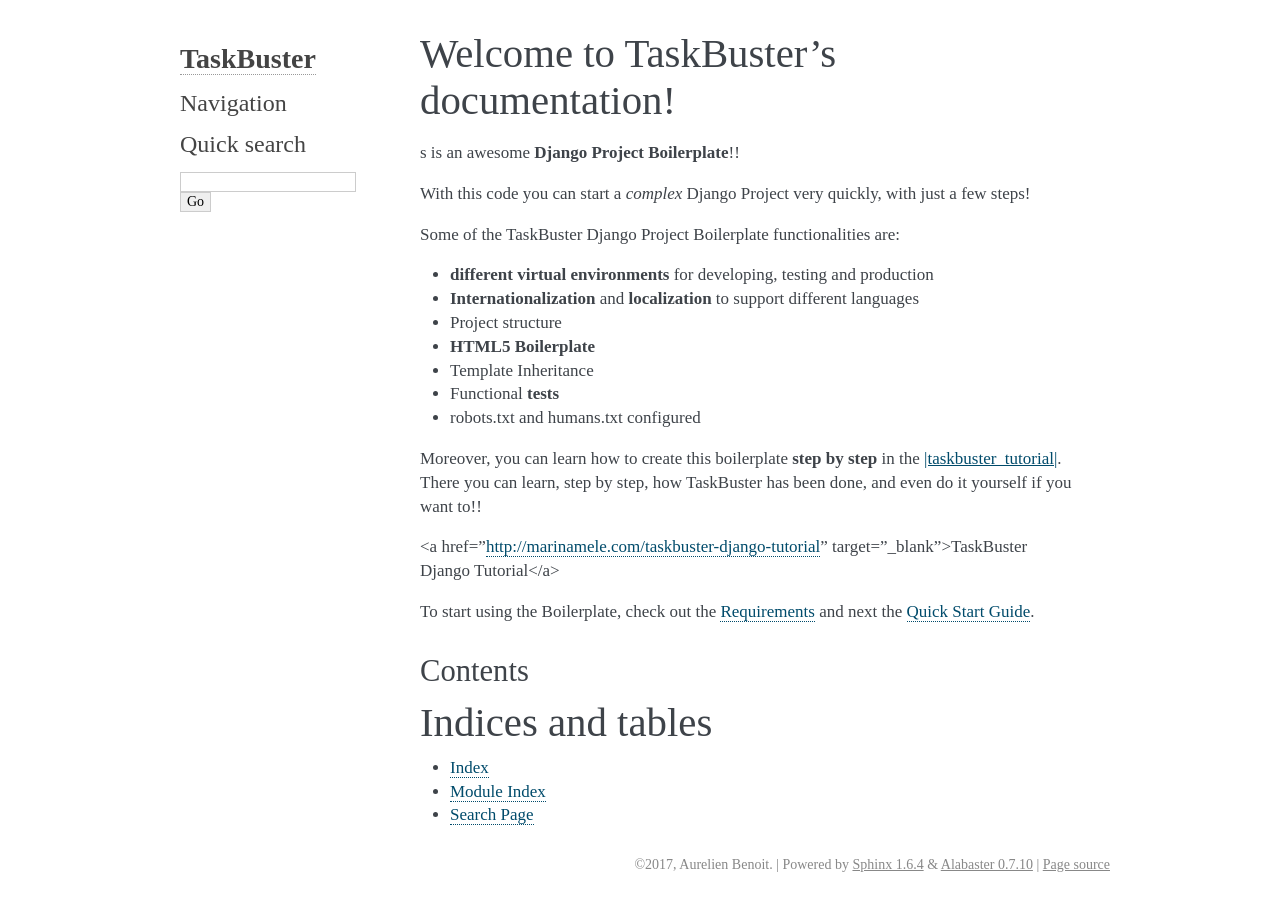
<file: docs/_build/html/index.html>
<!DOCTYPE html PUBLIC "-//W3C//DTD XHTML 1.0 Transitional//EN"
  "http://www.w3.org/TR/xhtml1/DTD/xhtml1-transitional.dtd">

<html xmlns="http://www.w3.org/1999/xhtml">
  <head>
    <meta http-equiv="Content-Type" content="text/html; charset=utf-8" />
    <title>Welcome to TaskBuster’s documentation! &#8212; TaskBuster 0.1 documentation</title>
    <link rel="stylesheet" href="_static/alabaster.css" type="text/css" />
    <link rel="stylesheet" href="_static/pygments.css" type="text/css" />
    <script type="text/javascript">
      var DOCUMENTATION_OPTIONS = {
        URL_ROOT:    './',
        VERSION:     '0.1',
        COLLAPSE_INDEX: false,
        FILE_SUFFIX: '.html',
        HAS_SOURCE:  true,
        SOURCELINK_SUFFIX: '.txt'
      };
    </script>
    <script type="text/javascript" src="_static/jquery.js"></script>
    <script type="text/javascript" src="_static/underscore.js"></script>
    <script type="text/javascript" src="_static/doctools.js"></script>
    <link rel="index" title="Index" href="genindex.html" />
    <link rel="search" title="Search" href="search.html" />
   
  <link rel="stylesheet" href="_static/custom.css" type="text/css" />
  
  
  <meta name="viewport" content="width=device-width, initial-scale=0.9, maximum-scale=0.9" />

  </head>
  <body>
  

    <div class="document">
      <div class="documentwrapper">
        <div class="bodywrapper">
          <div class="body" role="main">
            
  <div class="section" id="welcome-to-taskbuster-s-documentation">
<h1>Welcome to TaskBuster’s documentation!<a class="headerlink" href="#welcome-to-taskbuster-s-documentation" title="Permalink to this headline">¶</a></h1>
<p>s is an awesome <strong>Django Project Boilerplate</strong>!!</p>
<p>With this code you can start a <em>complex</em> Django Project
very quickly, with just a few steps!</p>
<p>Some of the TaskBuster Django Project Boilerplate functionalities are:</p>
<ul class="simple">
<li><strong>different virtual environments</strong> for developing, testing and production</li>
<li><strong>Internationalization</strong> and <strong>localization</strong> to support different languages</li>
<li>Project structure</li>
<li><strong>HTML5 Boilerplate</strong></li>
<li>Template Inheritance</li>
<li>Functional <strong>tests</strong></li>
<li>robots.txt and humans.txt configured</li>
</ul>
<p>Moreover, you can learn how to create this boilerplate <strong>step by step</strong>
in the <a href="#id1"><span class="problematic" id="id2">|taskbuster_tutorial|</span></a>. There you can learn, step by step, how
TaskBuster has been done, and even do it yourself if you want to!!</p>
<p>&lt;a href=”<a class="reference external" href="http://marinamele.com/taskbuster-django-tutorial">http://marinamele.com/taskbuster-django-tutorial</a>”
target=”_blank”&gt;TaskBuster Django Tutorial&lt;/a&gt;</p>
<p>To start using the Boilerplate, check out the <a class="reference internal" href="requirements.html"><span class="doc">Requirements</span></a>
and next the <a class="reference internal" href="quick_start.html"><span class="doc">Quick Start Guide</span></a>.</p>
<div class="section" id="contents">
<h2>Contents<a class="headerlink" href="#contents" title="Permalink to this headline">¶</a></h2>
<div class="toctree-wrapper compound">
</div>
</div>
</div>
<div class="section" id="indices-and-tables">
<h1>Indices and tables<a class="headerlink" href="#indices-and-tables" title="Permalink to this headline">¶</a></h1>
<ul class="simple">
<li><a class="reference internal" href="genindex.html"><span class="std std-ref">Index</span></a></li>
<li><a class="reference internal" href="py-modindex.html"><span class="std std-ref">Module Index</span></a></li>
<li><a class="reference internal" href="search.html"><span class="std std-ref">Search Page</span></a></li>
</ul>
</div>


          </div>
        </div>
      </div>
      <div class="sphinxsidebar" role="navigation" aria-label="main navigation">
        <div class="sphinxsidebarwrapper">
<h1 class="logo"><a href="#">TaskBuster</a></h1>








<h3>Navigation</h3>

<div class="relations">
<h3>Related Topics</h3>
<ul>
  <li><a href="#">Documentation overview</a><ul>
  </ul></li>
</ul>
</div>
<div id="searchbox" style="display: none" role="search">
  <h3>Quick search</h3>
    <form class="search" action="search.html" method="get">
      <div><input type="text" name="q" /></div>
      <div><input type="submit" value="Go" /></div>
      <input type="hidden" name="check_keywords" value="yes" />
      <input type="hidden" name="area" value="default" />
    </form>
</div>
<script type="text/javascript">$('#searchbox').show(0);</script>
        </div>
      </div>
      <div class="clearer"></div>
    </div>
    <div class="footer">
      &copy;2017, Aurelien Benoit.
      
      |
      Powered by <a href="http://sphinx-doc.org/">Sphinx 1.6.4</a>
      &amp; <a href="https://github.com/bitprophet/alabaster">Alabaster 0.7.10</a>
      
      |
      <a href="_sources/index.rst.txt"
          rel="nofollow">Page source</a>
    </div>

    

    
  </body>
</html>
</file>
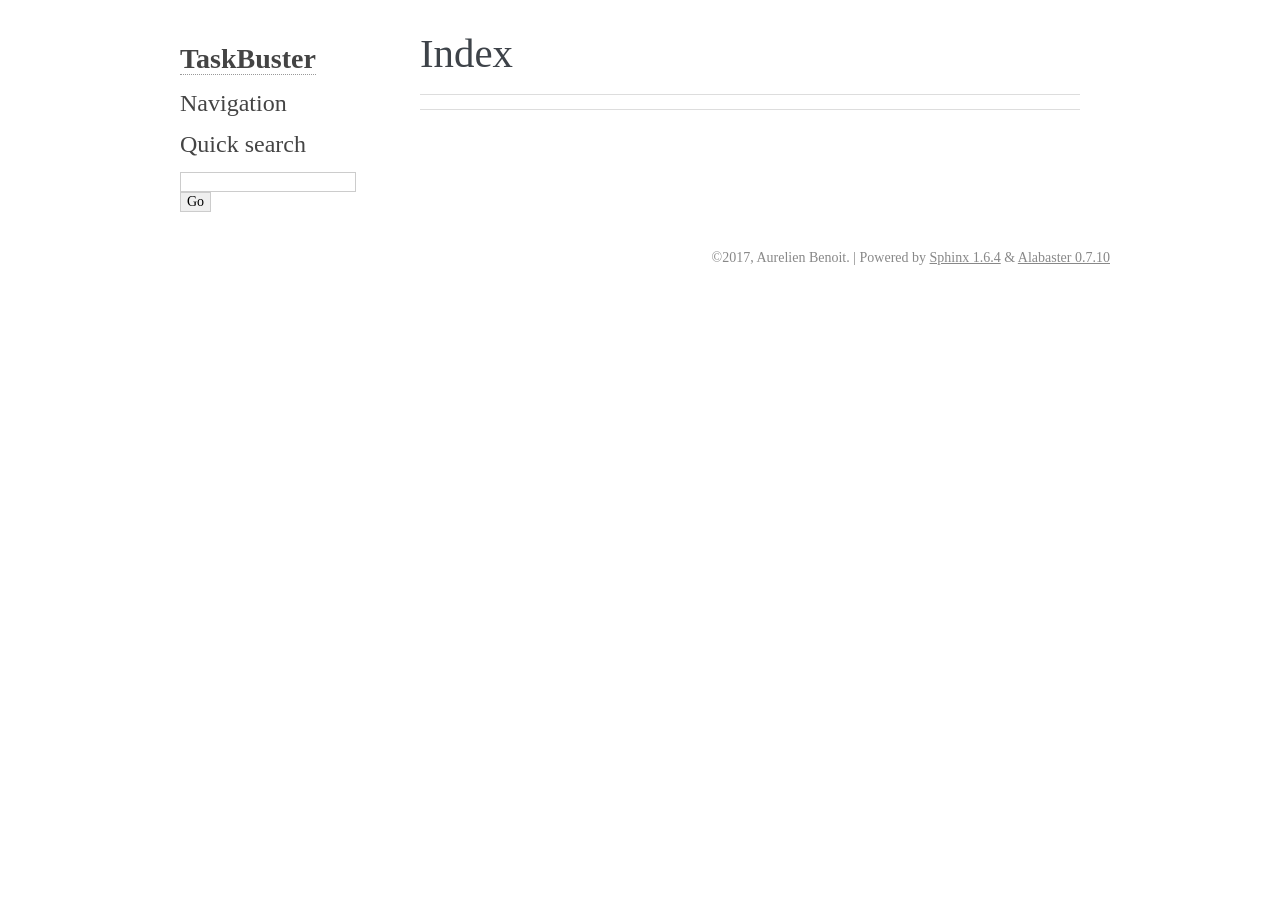
<file: docs/_build/html/genindex.html>
<!DOCTYPE html PUBLIC "-//W3C//DTD XHTML 1.0 Transitional//EN"
  "http://www.w3.org/TR/xhtml1/DTD/xhtml1-transitional.dtd">

<html xmlns="http://www.w3.org/1999/xhtml">
  <head>
    <meta http-equiv="Content-Type" content="text/html; charset=utf-8" />
    <title>Index &#8212; TaskBuster 0.1 documentation</title>
    <link rel="stylesheet" href="_static/alabaster.css" type="text/css" />
    <link rel="stylesheet" href="_static/pygments.css" type="text/css" />
    <script type="text/javascript">
      var DOCUMENTATION_OPTIONS = {
        URL_ROOT:    './',
        VERSION:     '0.1',
        COLLAPSE_INDEX: false,
        FILE_SUFFIX: '.html',
        HAS_SOURCE:  true,
        SOURCELINK_SUFFIX: '.txt'
      };
    </script>
    <script type="text/javascript" src="_static/jquery.js"></script>
    <script type="text/javascript" src="_static/underscore.js"></script>
    <script type="text/javascript" src="_static/doctools.js"></script>
    <link rel="index" title="Index" href="#" />
    <link rel="search" title="Search" href="search.html" />
   
  <link rel="stylesheet" href="_static/custom.css" type="text/css" />
  
  
  <meta name="viewport" content="width=device-width, initial-scale=0.9, maximum-scale=0.9" />

  </head>
  <body>
  

    <div class="document">
      <div class="documentwrapper">
        <div class="bodywrapper">
          <div class="body" role="main">
            

<h1 id="index">Index</h1>

<div class="genindex-jumpbox">
 
</div>


          </div>
        </div>
      </div>
      <div class="sphinxsidebar" role="navigation" aria-label="main navigation">
        <div class="sphinxsidebarwrapper">
<h1 class="logo"><a href="index.html">TaskBuster</a></h1>








<h3>Navigation</h3>

<div class="relations">
<h3>Related Topics</h3>
<ul>
  <li><a href="index.html">Documentation overview</a><ul>
  </ul></li>
</ul>
</div>
<div id="searchbox" style="display: none" role="search">
  <h3>Quick search</h3>
    <form class="search" action="search.html" method="get">
      <div><input type="text" name="q" /></div>
      <div><input type="submit" value="Go" /></div>
      <input type="hidden" name="check_keywords" value="yes" />
      <input type="hidden" name="area" value="default" />
    </form>
</div>
<script type="text/javascript">$('#searchbox').show(0);</script>
        </div>
      </div>
      <div class="clearer"></div>
    </div>
    <div class="footer">
      &copy;2017, Aurelien Benoit.
      
      |
      Powered by <a href="http://sphinx-doc.org/">Sphinx 1.6.4</a>
      &amp; <a href="https://github.com/bitprophet/alabaster">Alabaster 0.7.10</a>
      
    </div>

    

    
  </body>
</html>
</file>
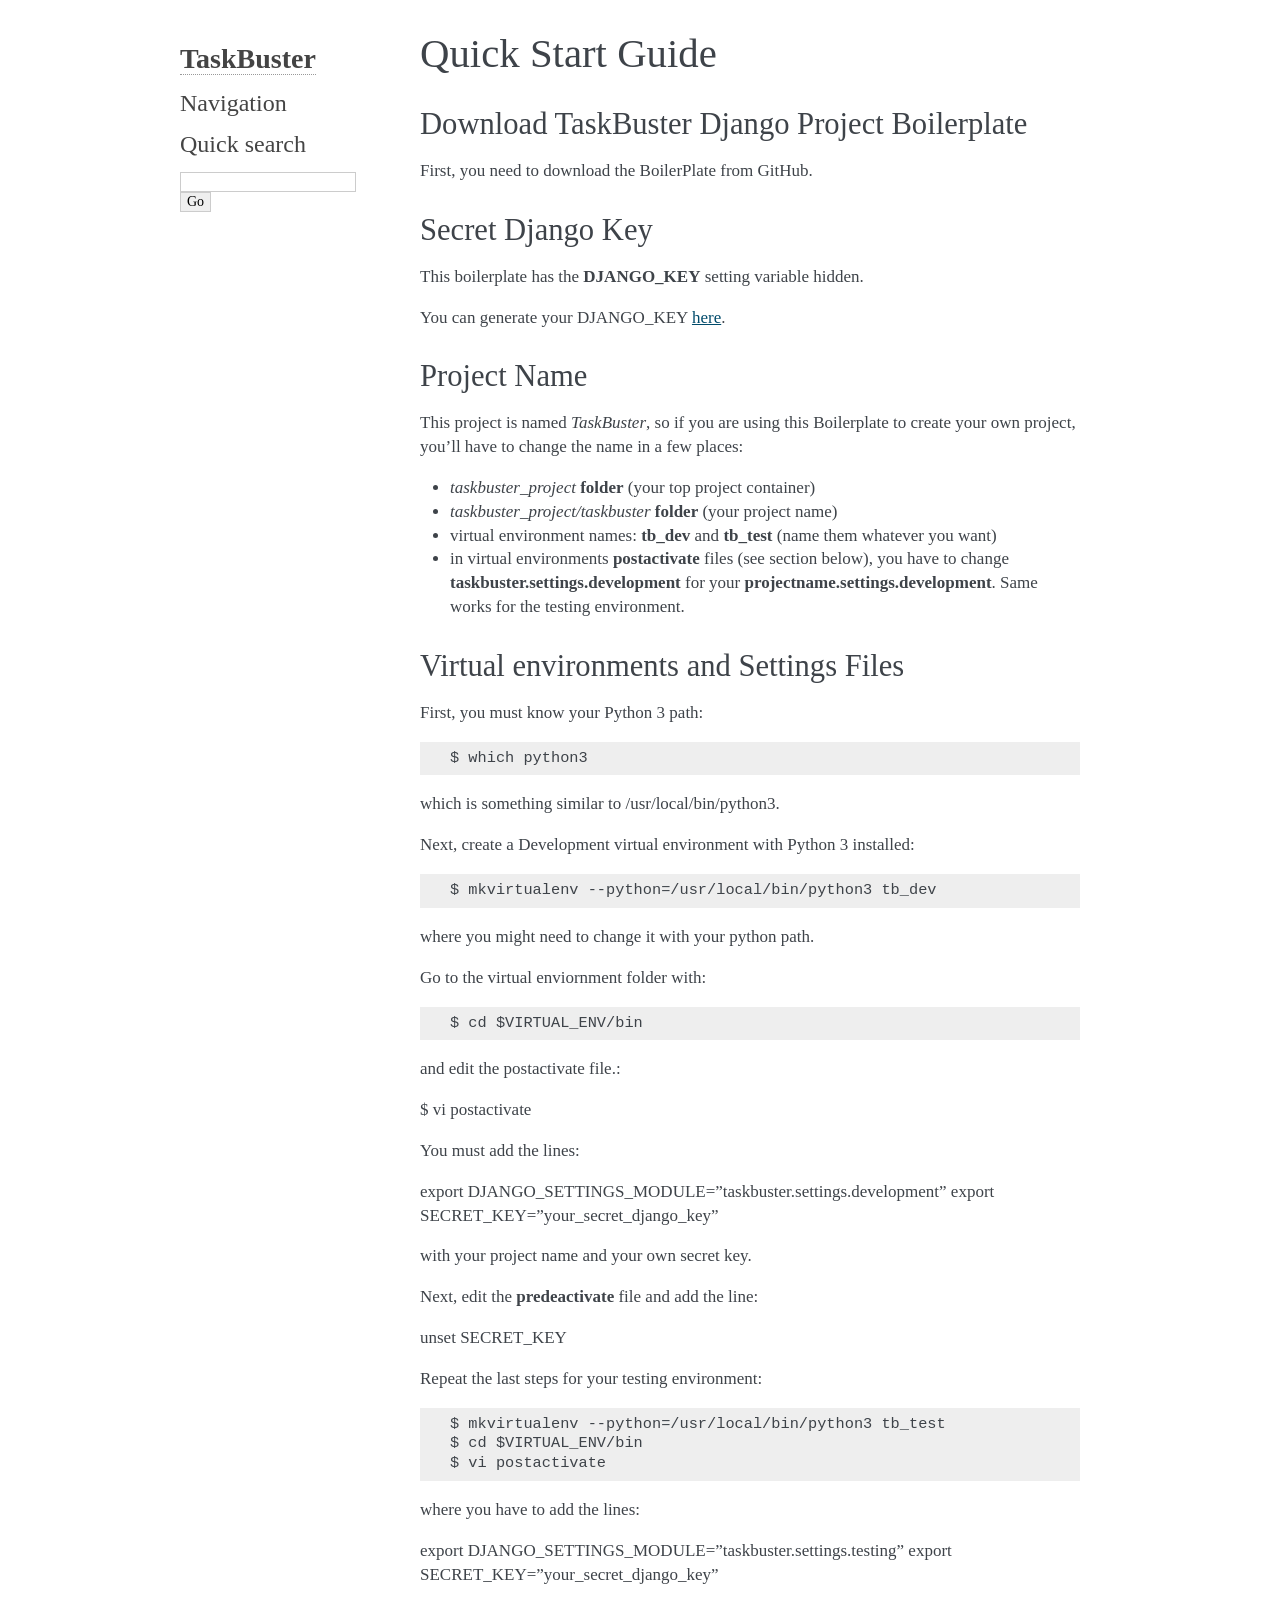
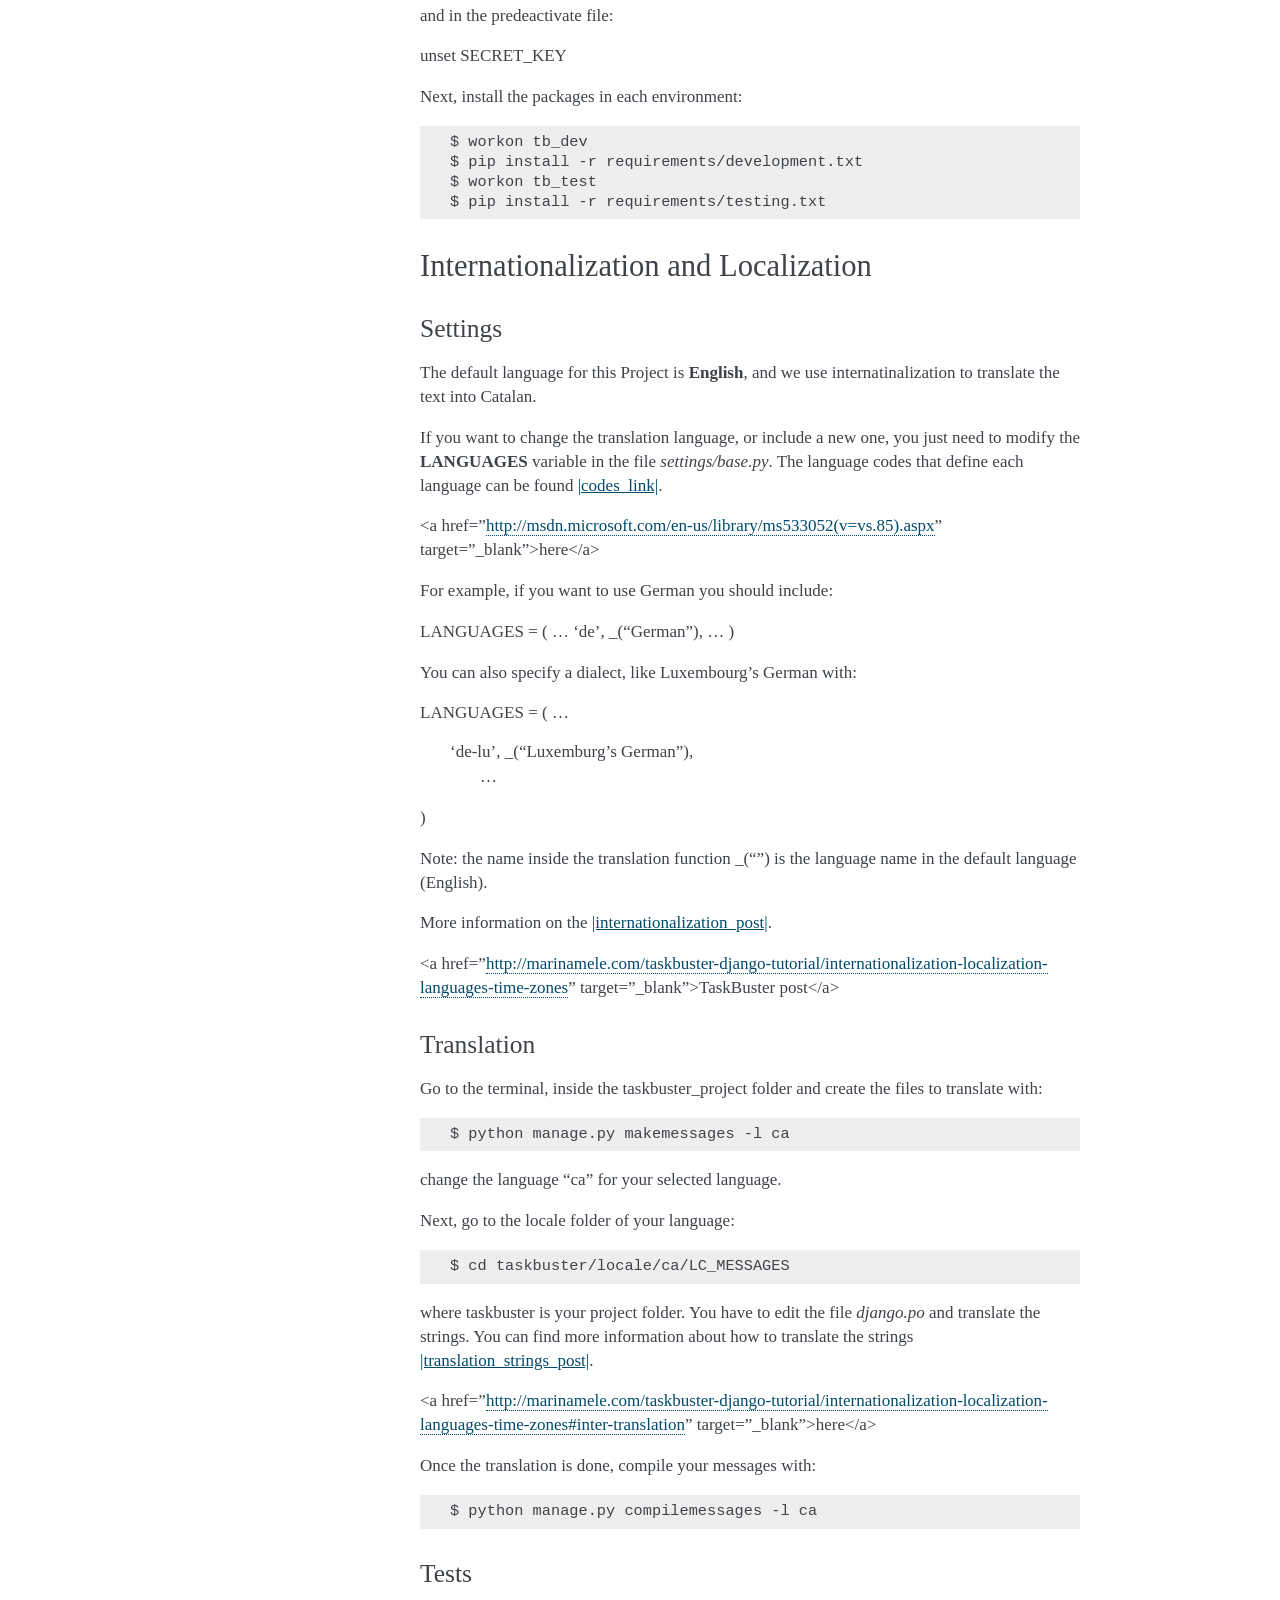
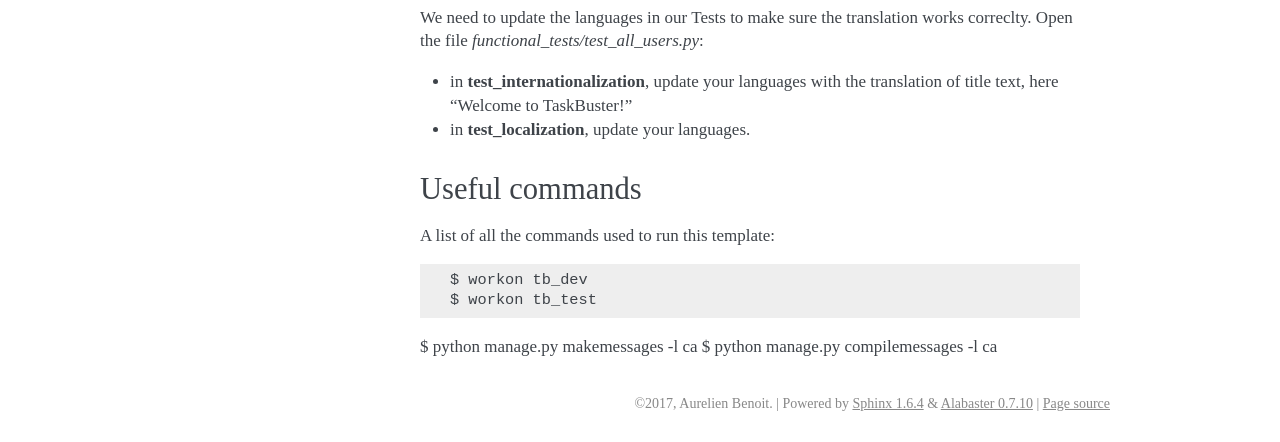
<file: docs/_build/html/quick_start.html>
<!DOCTYPE html PUBLIC "-//W3C//DTD XHTML 1.0 Transitional//EN"
  "http://www.w3.org/TR/xhtml1/DTD/xhtml1-transitional.dtd">

<html xmlns="http://www.w3.org/1999/xhtml">
  <head>
    <meta http-equiv="Content-Type" content="text/html; charset=utf-8" />
    <title>Quick Start Guide &#8212; TaskBuster 0.1 documentation</title>
    <link rel="stylesheet" href="_static/alabaster.css" type="text/css" />
    <link rel="stylesheet" href="_static/pygments.css" type="text/css" />
    <script type="text/javascript">
      var DOCUMENTATION_OPTIONS = {
        URL_ROOT:    './',
        VERSION:     '0.1',
        COLLAPSE_INDEX: false,
        FILE_SUFFIX: '.html',
        HAS_SOURCE:  true,
        SOURCELINK_SUFFIX: '.txt'
      };
    </script>
    <script type="text/javascript" src="_static/jquery.js"></script>
    <script type="text/javascript" src="_static/underscore.js"></script>
    <script type="text/javascript" src="_static/doctools.js"></script>
    <link rel="index" title="Index" href="genindex.html" />
    <link rel="search" title="Search" href="search.html" />
   
  <link rel="stylesheet" href="_static/custom.css" type="text/css" />
  
  
  <meta name="viewport" content="width=device-width, initial-scale=0.9, maximum-scale=0.9" />

  </head>
  <body>
  

    <div class="document">
      <div class="documentwrapper">
        <div class="bodywrapper">
          <div class="body" role="main">
            
  <div class="section" id="quick-start-guide">
<h1>Quick Start Guide<a class="headerlink" href="#quick-start-guide" title="Permalink to this headline">¶</a></h1>
<div class="section" id="download-taskbuster-django-project-boilerplate">
<h2>Download TaskBuster Django Project Boilerplate<a class="headerlink" href="#download-taskbuster-django-project-boilerplate" title="Permalink to this headline">¶</a></h2>
<p>First, you need to download the BoilerPlate from GitHub.</p>
</div>
<div class="section" id="secret-django-key">
<h2>Secret Django Key<a class="headerlink" href="#secret-django-key" title="Permalink to this headline">¶</a></h2>
<p>This boilerplate has the <strong>DJANGO_KEY</strong> setting variable hidden.</p>
<p>You can generate your DJANGO_KEY <a href="http://www.miniwebtool.com/django-secret-key-generator"
    target="_blank">here</a>.</p>
</div>
<div class="section" id="project-name">
<h2>Project Name<a class="headerlink" href="#project-name" title="Permalink to this headline">¶</a></h2>
<p>This project is named <em>TaskBuster</em>, so if you are using this
Boilerplate to create your own project, you’ll have to change
the name in a few places:</p>
<ul class="simple">
<li><em>taskbuster_project</em> <strong>folder</strong> (your top project container)</li>
<li><em>taskbuster_project/taskbuster</em> <strong>folder</strong> (your project name)</li>
<li>virtual environment names: <strong>tb_dev</strong> and <strong>tb_test</strong> (name them whatever you want)</li>
<li>in virtual environments <strong>postactivate</strong> files (see section below), you have to change <strong>taskbuster.settings.development</strong> for your <strong>projectname.settings.development</strong>. Same works for the testing environment.</li>
</ul>
</div>
<div class="section" id="virtual-environments-and-settings-files">
<h2>Virtual environments and Settings Files<a class="headerlink" href="#virtual-environments-and-settings-files" title="Permalink to this headline">¶</a></h2>
<p>First, you must know your Python 3 path:</p>
<div class="highlight-default"><div class="highlight"><pre><span></span>$ which python3
</pre></div>
</div>
<p>which is something similar to /usr/local/bin/python3.</p>
<p>Next, create a Development virtual environment with Python 3 installed:</p>
<div class="highlight-default"><div class="highlight"><pre><span></span>$ mkvirtualenv --python=/usr/local/bin/python3 tb_dev
</pre></div>
</div>
<p>where you might need to change it with your python path.</p>
<p>Go to the virtual enviornment folder with:</p>
<div class="highlight-default"><div class="highlight"><pre><span></span>$ cd $VIRTUAL_ENV/bin
</pre></div>
</div>
<p>and edit the postactivate file.:</p>
<p>$ vi postactivate</p>
<p>You must add the lines:</p>
<p>export DJANGO_SETTINGS_MODULE=”taskbuster.settings.development”
export SECRET_KEY=”your_secret_django_key”</p>
<p>with your project name and your own secret key.</p>
<p>Next, edit the <strong>predeactivate</strong> file and add the line:</p>
<p>unset SECRET_KEY</p>
<p>Repeat the last steps for your testing environment:</p>
<div class="highlight-default"><div class="highlight"><pre><span></span>$ mkvirtualenv --python=/usr/local/bin/python3 tb_test
$ cd $VIRTUAL_ENV/bin
$ vi postactivate
</pre></div>
</div>
<p>where you have to add the lines:</p>
<p>export DJANGO_SETTINGS_MODULE=”taskbuster.settings.testing”
export SECRET_KEY=”your_secret_django_key”</p>
<p>and in the predeactivate file:</p>
<p>unset SECRET_KEY</p>
<p>Next, install the packages in each environment:</p>
<div class="highlight-default"><div class="highlight"><pre><span></span>$ workon tb_dev
$ pip install -r requirements/development.txt
$ workon tb_test
$ pip install -r requirements/testing.txt
</pre></div>
</div>
</div>
<div class="section" id="internationalization-and-localization">
<h2>Internationalization and Localization<a class="headerlink" href="#internationalization-and-localization" title="Permalink to this headline">¶</a></h2>
<div class="section" id="settings">
<h3>Settings<a class="headerlink" href="#settings" title="Permalink to this headline">¶</a></h3>
<p>The default language for this Project is <strong>English</strong>, and we use internatinalization to translate the text into Catalan.</p>
<p>If you want to change the translation language, or include a new one, you just need to modify the <strong>LANGUAGES</strong> variable in the file <em>settings/base.py</em>. The language codes that define each language can be found <a href="#id1"><span class="problematic" id="id2">|codes_link|</span></a>.</p>
<p>&lt;a href=”<a class="reference external" href="http://msdn.microsoft.com/en-us/library/ms533052(v=vs.85).aspx">http://msdn.microsoft.com/en-us/library/ms533052(v=vs.85).aspx</a>” target=”_blank”&gt;here&lt;/a&gt;</p>
<p>For example, if you want to use German you should include:</p>
<p>LANGUAGES = (
…
‘de’, _(“German”),
…
)</p>
<p>You can also specify a dialect, like Luxembourg’s German with:</p>
<p>LANGUAGES = (
…</p>
<blockquote>
<div><dl class="docutils">
<dt>‘de-lu’, _(“Luxemburg’s German”),</dt>
<dd>…</dd>
</dl>
</div></blockquote>
<p>)</p>
<p>Note: the name inside the translation function _(“”) is the language name in the default language (English).</p>
<p>More information on the <a href="#id3"><span class="problematic" id="id4">|internationalization_post|</span></a>.</p>
<p>&lt;a href=”<a class="reference external" href="http://marinamele.com/taskbuster-django-tutorial/internationalization-localization-languages-time-zones">http://marinamele.com/taskbuster-django-tutorial/internationalization-localization-languages-time-zones</a>” target=”_blank”&gt;TaskBuster post&lt;/a&gt;</p>
</div>
<div class="section" id="translation">
<h3>Translation<a class="headerlink" href="#translation" title="Permalink to this headline">¶</a></h3>
<p>Go to the terminal, inside the taskbuster_project folder and create the files to translate with:</p>
<div class="highlight-default"><div class="highlight"><pre><span></span>$ python manage.py makemessages -l ca
</pre></div>
</div>
<p>change the language “ca” for your selected language.</p>
<p>Next, go to the locale folder of your language:</p>
<div class="highlight-default"><div class="highlight"><pre><span></span>$ cd taskbuster/locale/ca/LC_MESSAGES
</pre></div>
</div>
<p>where taskbuster is your project folder. You have to edit the file <em>django.po</em> and translate the strings. You can find more information about how to translate the strings <a href="#id5"><span class="problematic" id="id6">|translation_strings_post|</span></a>.</p>
<p>&lt;a href=”<a class="reference external" href="http://marinamele.com/taskbuster-django-tutorial/internationalization-localization-languages-time-zones#inter-translation">http://marinamele.com/taskbuster-django-tutorial/internationalization-localization-languages-time-zones#inter-translation</a>” target=”_blank”&gt;here&lt;/a&gt;</p>
<p>Once the translation is done, compile your messages with:</p>
<div class="highlight-default"><div class="highlight"><pre><span></span>$ python manage.py compilemessages -l ca
</pre></div>
</div>
</div>
<div class="section" id="tests">
<h3>Tests<a class="headerlink" href="#tests" title="Permalink to this headline">¶</a></h3>
<p>We need to update the languages in our Tests to make sure the translation works correclty. Open the file <em>functional_tests/test_all_users.py</em>:</p>
<ul class="simple">
<li>in <strong>test_internationalization</strong>, update your languages with the translation of title text, here “Welcome to TaskBuster!”</li>
<li>in <strong>test_localization</strong>, update your languages.</li>
</ul>
</div>
</div>
<div class="section" id="useful-commands">
<h2>Useful commands<a class="headerlink" href="#useful-commands" title="Permalink to this headline">¶</a></h2>
<p>A list of all the commands used to run this template:</p>
<div class="highlight-default"><div class="highlight"><pre><span></span>$ workon tb_dev
$ workon tb_test
</pre></div>
</div>
<p>$ python manage.py makemessages -l ca
$ python manage.py compilemessages -l ca</p>
</div>
</div>


          </div>
        </div>
      </div>
      <div class="sphinxsidebar" role="navigation" aria-label="main navigation">
        <div class="sphinxsidebarwrapper">
<h1 class="logo"><a href="index.html">TaskBuster</a></h1>








<h3>Navigation</h3>

<div class="relations">
<h3>Related Topics</h3>
<ul>
  <li><a href="index.html">Documentation overview</a><ul>
  </ul></li>
</ul>
</div>
<div id="searchbox" style="display: none" role="search">
  <h3>Quick search</h3>
    <form class="search" action="search.html" method="get">
      <div><input type="text" name="q" /></div>
      <div><input type="submit" value="Go" /></div>
      <input type="hidden" name="check_keywords" value="yes" />
      <input type="hidden" name="area" value="default" />
    </form>
</div>
<script type="text/javascript">$('#searchbox').show(0);</script>
        </div>
      </div>
      <div class="clearer"></div>
    </div>
    <div class="footer">
      &copy;2017, Aurelien Benoit.
      
      |
      Powered by <a href="http://sphinx-doc.org/">Sphinx 1.6.4</a>
      &amp; <a href="https://github.com/bitprophet/alabaster">Alabaster 0.7.10</a>
      
      |
      <a href="_sources/quick_start.rst.txt"
          rel="nofollow">Page source</a>
    </div>

    

    
  </body>
</html>
</file>
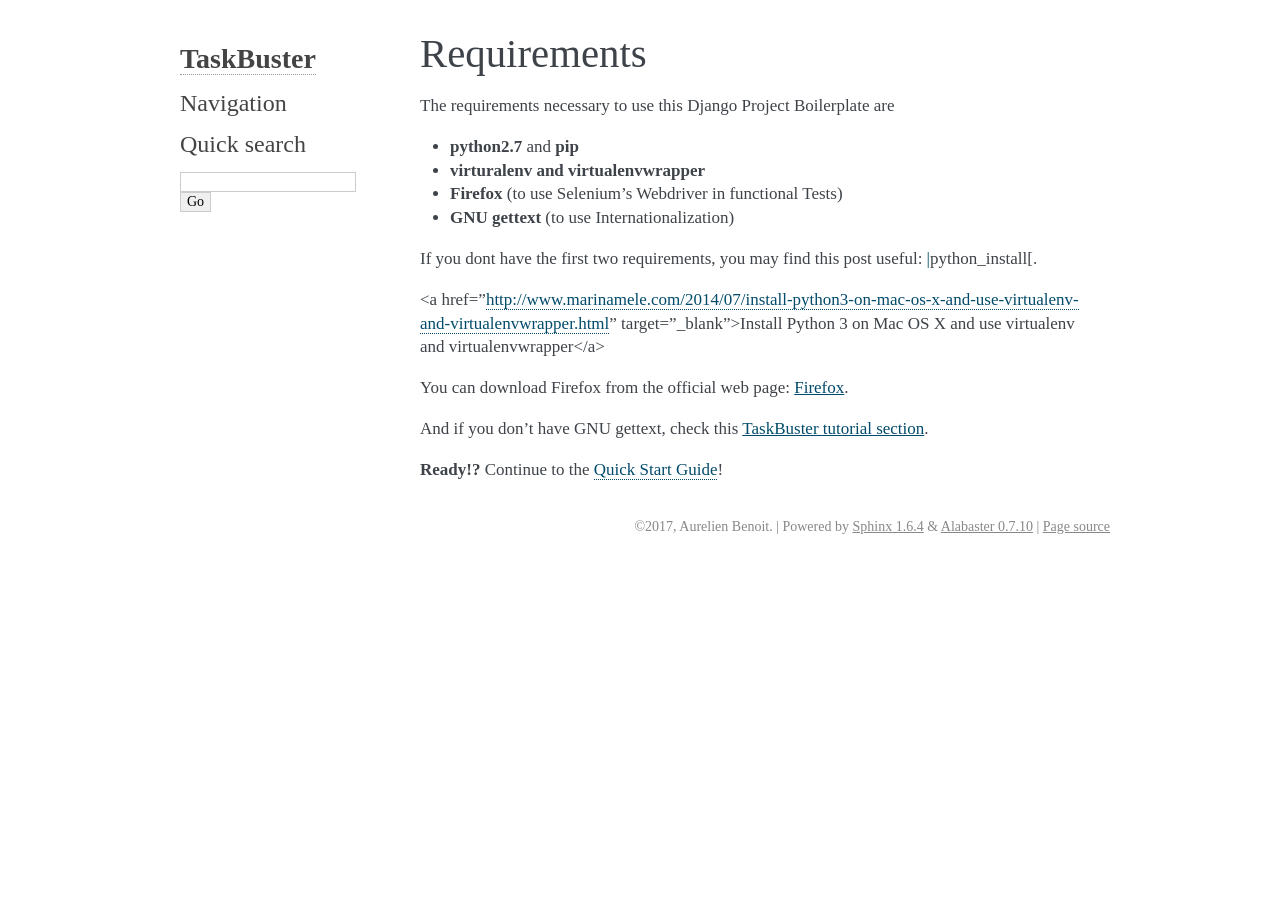
<file: docs/_build/html/requirements.html>
<!DOCTYPE html PUBLIC "-//W3C//DTD XHTML 1.0 Transitional//EN"
  "http://www.w3.org/TR/xhtml1/DTD/xhtml1-transitional.dtd">

<html xmlns="http://www.w3.org/1999/xhtml">
  <head>
    <meta http-equiv="Content-Type" content="text/html; charset=utf-8" />
    <title>Requirements &#8212; TaskBuster 0.1 documentation</title>
    <link rel="stylesheet" href="_static/alabaster.css" type="text/css" />
    <link rel="stylesheet" href="_static/pygments.css" type="text/css" />
    <script type="text/javascript">
      var DOCUMENTATION_OPTIONS = {
        URL_ROOT:    './',
        VERSION:     '0.1',
        COLLAPSE_INDEX: false,
        FILE_SUFFIX: '.html',
        HAS_SOURCE:  true,
        SOURCELINK_SUFFIX: '.txt'
      };
    </script>
    <script type="text/javascript" src="_static/jquery.js"></script>
    <script type="text/javascript" src="_static/underscore.js"></script>
    <script type="text/javascript" src="_static/doctools.js"></script>
    <link rel="index" title="Index" href="genindex.html" />
    <link rel="search" title="Search" href="search.html" />
   
  <link rel="stylesheet" href="_static/custom.css" type="text/css" />
  
  
  <meta name="viewport" content="width=device-width, initial-scale=0.9, maximum-scale=0.9" />

  </head>
  <body>
  

    <div class="document">
      <div class="documentwrapper">
        <div class="bodywrapper">
          <div class="body" role="main">
            
  <div class="section" id="requirements">
<h1>Requirements<a class="headerlink" href="#requirements" title="Permalink to this headline">¶</a></h1>
<p>The requirements necessary to use this Django Project Boilerplate are</p>
<ul class="simple">
<li><strong>python2.7</strong> and <strong>pip</strong></li>
<li><strong>virturalenv and virtualenvwrapper</strong></li>
<li><strong>Firefox</strong> (to use Selenium’s Webdriver in functional Tests)</li>
<li><strong>GNU gettext</strong> (to use Internationalization)</li>
</ul>
<p>If you dont have the first two requirements, you may find this post
useful: <a href="#id1"><span class="problematic" id="id2">|</span></a>python_install[.</p>
<p>&lt;a href=”<a class="reference external" href="http://www.marinamele.com/2014/07/install-python3-on-mac-os-x-and-use-virtualenv-and-virtualenvwrapper.html">http://www.marinamele.com/2014/07/install-python3-on-mac-os-x-and-use-virtualenv-and-virtualenvwrapper.html</a>” target=”_blank”&gt;Install Python 3 on Mac OS X and use virtualenv and virtualenvwrapper&lt;/a&gt;</p>
<p>You can download Firefox from the official web page: <a href="https://www.mozilla.org" target="_blank">Firefox</a>.</p>
<p>And if you don’t have GNU gettext, check this <a href="http://marinamele.com/taskbuster-django-tutorial/internationalization-localization-languages-time-zones" target="_blank">TaskBuster tutorial section</a>.</p>
<p><strong>Ready!?</strong> Continue to the <a class="reference internal" href="quick_start.html"><span class="doc">Quick Start Guide</span></a>!</p>
</div>


          </div>
        </div>
      </div>
      <div class="sphinxsidebar" role="navigation" aria-label="main navigation">
        <div class="sphinxsidebarwrapper">
<h1 class="logo"><a href="index.html">TaskBuster</a></h1>








<h3>Navigation</h3>

<div class="relations">
<h3>Related Topics</h3>
<ul>
  <li><a href="index.html">Documentation overview</a><ul>
  </ul></li>
</ul>
</div>
<div id="searchbox" style="display: none" role="search">
  <h3>Quick search</h3>
    <form class="search" action="search.html" method="get">
      <div><input type="text" name="q" /></div>
      <div><input type="submit" value="Go" /></div>
      <input type="hidden" name="check_keywords" value="yes" />
      <input type="hidden" name="area" value="default" />
    </form>
</div>
<script type="text/javascript">$('#searchbox').show(0);</script>
        </div>
      </div>
      <div class="clearer"></div>
    </div>
    <div class="footer">
      &copy;2017, Aurelien Benoit.
      
      |
      Powered by <a href="http://sphinx-doc.org/">Sphinx 1.6.4</a>
      &amp; <a href="https://github.com/bitprophet/alabaster">Alabaster 0.7.10</a>
      
      |
      <a href="_sources/requirements.rst.txt"
          rel="nofollow">Page source</a>
    </div>

    

    
  </body>
</html>
</file>
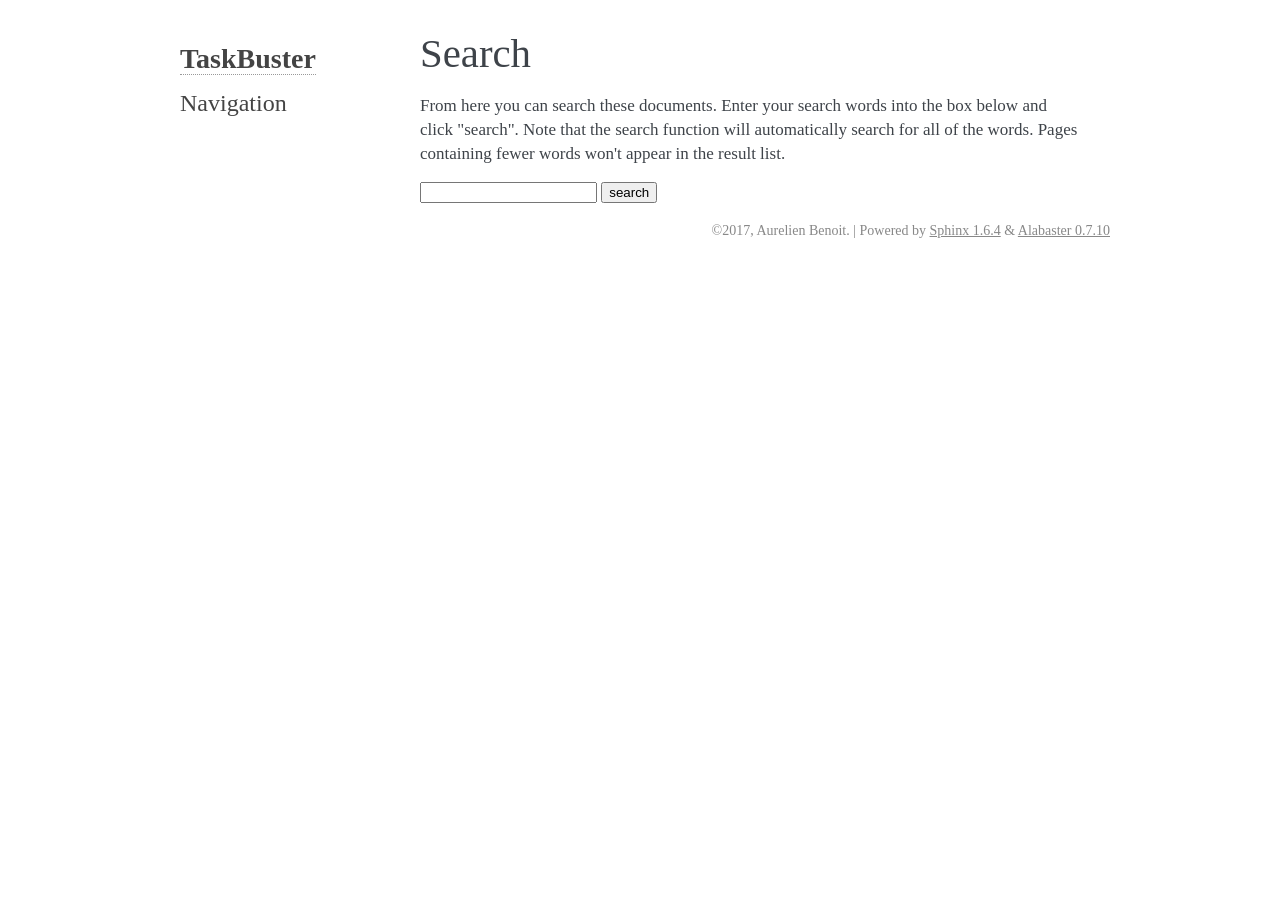
<file: docs/_build/html/search.html>
<!DOCTYPE html PUBLIC "-//W3C//DTD XHTML 1.0 Transitional//EN"
  "http://www.w3.org/TR/xhtml1/DTD/xhtml1-transitional.dtd">

<html xmlns="http://www.w3.org/1999/xhtml">
  <head>
    <meta http-equiv="Content-Type" content="text/html; charset=utf-8" />
    <title>Search &#8212; TaskBuster 0.1 documentation</title>
    <link rel="stylesheet" href="_static/alabaster.css" type="text/css" />
    <link rel="stylesheet" href="_static/pygments.css" type="text/css" />
    <script type="text/javascript">
      var DOCUMENTATION_OPTIONS = {
        URL_ROOT:    './',
        VERSION:     '0.1',
        COLLAPSE_INDEX: false,
        FILE_SUFFIX: '.html',
        HAS_SOURCE:  true,
        SOURCELINK_SUFFIX: '.txt'
      };
    </script>
    <script type="text/javascript" src="_static/jquery.js"></script>
    <script type="text/javascript" src="_static/underscore.js"></script>
    <script type="text/javascript" src="_static/doctools.js"></script>
    <script type="text/javascript" src="_static/searchtools.js"></script>
    <link rel="index" title="Index" href="genindex.html" />
    <link rel="search" title="Search" href="#" />
  <script type="text/javascript">
    jQuery(function() { Search.loadIndex("searchindex.js"); });
  </script>
  
  <script type="text/javascript" id="searchindexloader"></script>
  
   
  <link rel="stylesheet" href="_static/custom.css" type="text/css" />
  
  
  <meta name="viewport" content="width=device-width, initial-scale=0.9, maximum-scale=0.9" />


  </head>
  <body>
  

    <div class="document">
      <div class="documentwrapper">
        <div class="bodywrapper">
          <div class="body" role="main">
            
  <h1 id="search-documentation">Search</h1>
  <div id="fallback" class="admonition warning">
  <script type="text/javascript">$('#fallback').hide();</script>
  <p>
    Please activate JavaScript to enable the search
    functionality.
  </p>
  </div>
  <p>
    From here you can search these documents. Enter your search
    words into the box below and click "search". Note that the search
    function will automatically search for all of the words. Pages
    containing fewer words won't appear in the result list.
  </p>
  <form action="" method="get">
    <input type="text" name="q" value="" />
    <input type="submit" value="search" />
    <span id="search-progress" style="padding-left: 10px"></span>
  </form>
  
  <div id="search-results">
  
  </div>

          </div>
        </div>
      </div>
      <div class="sphinxsidebar" role="navigation" aria-label="main navigation">
        <div class="sphinxsidebarwrapper">
<h1 class="logo"><a href="index.html">TaskBuster</a></h1>








<h3>Navigation</h3>

<div class="relations">
<h3>Related Topics</h3>
<ul>
  <li><a href="index.html">Documentation overview</a><ul>
  </ul></li>
</ul>
</div>
        </div>
      </div>
      <div class="clearer"></div>
    </div>
    <div class="footer">
      &copy;2017, Aurelien Benoit.
      
      |
      Powered by <a href="http://sphinx-doc.org/">Sphinx 1.6.4</a>
      &amp; <a href="https://github.com/bitprophet/alabaster">Alabaster 0.7.10</a>
      
    </div>

    

    
  </body>
</html>
</file>
<file: docs/_build/html/_static/alabaster.css>
@import url("basic.css");

/* -- page layout ----------------------------------------------------------- */

body {
    font-family: 'goudy old style', 'minion pro', 'bell mt', Georgia, 'Hiragino Mincho Pro', serif;
    font-size: 17px;
    background-color: #fff;
    color: #000;
    margin: 0;
    padding: 0;
}


div.document {
    width: 940px;
    margin: 30px auto 0 auto;
}

div.documentwrapper {
    float: left;
    width: 100%;
}

div.bodywrapper {
    margin: 0 0 0 220px;
}

div.sphinxsidebar {
    width: 220px;
    font-size: 14px;
    line-height: 1.5;
}

hr {
    border: 1px solid #B1B4B6;
}

div.body {
    background-color: #fff;
    color: #3E4349;
    padding: 0 30px 0 30px;
}

div.body > .section {
    text-align: left;
}

div.footer {
    width: 940px;
    margin: 20px auto 30px auto;
    font-size: 14px;
    color: #888;
    text-align: right;
}

div.footer a {
    color: #888;
}

p.caption {
    font-family: inherit;
    font-size: inherit;
}


div.relations {
    display: none;
}


div.sphinxsidebar a {
    color: #444;
    text-decoration: none;
    border-bottom: 1px dotted #999;
}

div.sphinxsidebar a:hover {
    border-bottom: 1px solid #999;
}

div.sphinxsidebarwrapper {
    padding: 18px 10px;
}

div.sphinxsidebarwrapper p.logo {
    padding: 0;
    margin: -10px 0 0 0px;
    text-align: center;
}

div.sphinxsidebarwrapper h1.logo {
    margin-top: -10px;
    text-align: center;
    margin-bottom: 5px;
    text-align: left;
}

div.sphinxsidebarwrapper h1.logo-name {
    margin-top: 0px;
}

div.sphinxsidebarwrapper p.blurb {
    margin-top: 0;
    font-style: normal;
}

div.sphinxsidebar h3,
div.sphinxsidebar h4 {
    font-family: 'Garamond', 'Georgia', serif;
    color: #444;
    font-size: 24px;
    font-weight: normal;
    margin: 0 0 5px 0;
    padding: 0;
}

div.sphinxsidebar h4 {
    font-size: 20px;
}

div.sphinxsidebar h3 a {
    color: #444;
}

div.sphinxsidebar p.logo a,
div.sphinxsidebar h3 a,
div.sphinxsidebar p.logo a:hover,
div.sphinxsidebar h3 a:hover {
    border: none;
}

div.sphinxsidebar p {
    color: #555;
    margin: 10px 0;
}

div.sphinxsidebar ul {
    margin: 10px 0;
    padding: 0;
    color: #000;
}

div.sphinxsidebar ul li.toctree-l1 > a {
    font-size: 120%;
}

div.sphinxsidebar ul li.toctree-l2 > a {
    font-size: 110%;
}

div.sphinxsidebar input {
    border: 1px solid #CCC;
    font-family: 'goudy old style', 'minion pro', 'bell mt', Georgia, 'Hiragino Mincho Pro', serif;
    font-size: 1em;
}

div.sphinxsidebar hr {
    border: none;
    height: 1px;
    color: #AAA;
    background: #AAA;

    text-align: left;
    margin-left: 0;
    width: 50%;
}

/* -- body styles ----------------------------------------------------------- */

a {
    color: #004B6B;
    text-decoration: underline;
}

a:hover {
    color: #6D4100;
    text-decoration: underline;
}

div.body h1,
div.body h2,
div.body h3,
div.body h4,
div.body h5,
div.body h6 {
    font-family: 'Garamond', 'Georgia', serif;
    font-weight: normal;
    margin: 30px 0px 10px 0px;
    padding: 0;
}

div.body h1 { margin-top: 0; padding-top: 0; font-size: 240%; }
div.body h2 { font-size: 180%; }
div.body h3 { font-size: 150%; }
div.body h4 { font-size: 130%; }
div.body h5 { font-size: 100%; }
div.body h6 { font-size: 100%; }

a.headerlink {
    color: #DDD;
    padding: 0 4px;
    text-decoration: none;
}

a.headerlink:hover {
    color: #444;
    background: #EAEAEA;
}

div.body p, div.body dd, div.body li {
    line-height: 1.4em;
}

div.admonition {
    margin: 20px 0px;
    padding: 10px 30px;
    background-color: #EEE;
    border: 1px solid #CCC;
}

div.admonition tt.xref, div.admonition code.xref, div.admonition a tt {
    background-color: #FBFBFB;
    border-bottom: 1px solid #fafafa;
}

div.admonition p.admonition-title {
    font-family: 'Garamond', 'Georgia', serif;
    font-weight: normal;
    font-size: 24px;
    margin: 0 0 10px 0;
    padding: 0;
    line-height: 1;
}

div.admonition p.last {
    margin-bottom: 0;
}

div.highlight {
    background-color: #fff;
}

dt:target, .highlight {
    background: #FAF3E8;
}

div.warning {
    background-color: #FCC;
    border: 1px solid #FAA;
}

div.danger {
    background-color: #FCC;
    border: 1px solid #FAA;
    -moz-box-shadow: 2px 2px 4px #D52C2C;
    -webkit-box-shadow: 2px 2px 4px #D52C2C;
    box-shadow: 2px 2px 4px #D52C2C;
}

div.error {
    background-color: #FCC;
    border: 1px solid #FAA;
    -moz-box-shadow: 2px 2px 4px #D52C2C;
    -webkit-box-shadow: 2px 2px 4px #D52C2C;
    box-shadow: 2px 2px 4px #D52C2C;
}

div.caution {
    background-color: #FCC;
    border: 1px solid #FAA;
}

div.attention {
    background-color: #FCC;
    border: 1px solid #FAA;
}

div.important {
    background-color: #EEE;
    border: 1px solid #CCC;
}

div.note {
    background-color: #EEE;
    border: 1px solid #CCC;
}

div.tip {
    background-color: #EEE;
    border: 1px solid #CCC;
}

div.hint {
    background-color: #EEE;
    border: 1px solid #CCC;
}

div.seealso {
    background-color: #EEE;
    border: 1px solid #CCC;
}

div.topic {
    background-color: #EEE;
}

p.admonition-title {
    display: inline;
}

p.admonition-title:after {
    content: ":";
}

pre, tt, code {
    font-family: 'Consolas', 'Menlo', 'Deja Vu Sans Mono', 'Bitstream Vera Sans Mono', monospace;
    font-size: 0.9em;
}

.hll {
    background-color: #FFC;
    margin: 0 -12px;
    padding: 0 12px;
    display: block;
}

img.screenshot {
}

tt.descname, tt.descclassname, code.descname, code.descclassname {
    font-size: 0.95em;
}

tt.descname, code.descname {
    padding-right: 0.08em;
}

img.screenshot {
    -moz-box-shadow: 2px 2px 4px #EEE;
    -webkit-box-shadow: 2px 2px 4px #EEE;
    box-shadow: 2px 2px 4px #EEE;
}

table.docutils {
    border: 1px solid #888;
    -moz-box-shadow: 2px 2px 4px #EEE;
    -webkit-box-shadow: 2px 2px 4px #EEE;
    box-shadow: 2px 2px 4px #EEE;
}

table.docutils td, table.docutils th {
    border: 1px solid #888;
    padding: 0.25em 0.7em;
}

table.field-list, table.footnote {
    border: none;
    -moz-box-shadow: none;
    -webkit-box-shadow: none;
    box-shadow: none;
}

table.footnote {
    margin: 15px 0;
    width: 100%;
    border: 1px solid #EEE;
    background: #FDFDFD;
    font-size: 0.9em;
}

table.footnote + table.footnote {
    margin-top: -15px;
    border-top: none;
}

table.field-list th {
    padding: 0 0.8em 0 0;
}

table.field-list td {
    padding: 0;
}

table.field-list p {
    margin-bottom: 0.8em;
}

/* Cloned from
 * https://github.com/sphinx-doc/sphinx/commit/ef60dbfce09286b20b7385333d63a60321784e68
 */
.field-name {
    -moz-hyphens: manual;
    -ms-hyphens: manual;
    -webkit-hyphens: manual;
    hyphens: manual;
}

table.footnote td.label {
    width: .1px;
    padding: 0.3em 0 0.3em 0.5em;
}

table.footnote td {
    padding: 0.3em 0.5em;
}

dl {
    margin: 0;
    padding: 0;
}

dl dd {
    margin-left: 30px;
}

blockquote {
    margin: 0 0 0 30px;
    padding: 0;
}

ul, ol {
    /* Matches the 30px from the narrow-screen "li > ul" selector below */
    margin: 10px 0 10px 30px;
    padding: 0;
}

pre {
    background: #EEE;
    padding: 7px 30px;
    margin: 15px 0px;
    line-height: 1.3em;
}

div.viewcode-block:target {
    background: #ffd;
}

dl pre, blockquote pre, li pre {
    margin-left: 0;
    padding-left: 30px;
}

tt, code {
    background-color: #ecf0f3;
    color: #222;
    /* padding: 1px 2px; */
}

tt.xref, code.xref, a tt {
    background-color: #FBFBFB;
    border-bottom: 1px solid #fff;
}

a.reference {
    text-decoration: none;
    border-bottom: 1px dotted #004B6B;
}

/* Don't put an underline on images */
a.image-reference, a.image-reference:hover {
    border-bottom: none;
}

a.reference:hover {
    border-bottom: 1px solid #6D4100;
}

a.footnote-reference {
    text-decoration: none;
    font-size: 0.7em;
    vertical-align: top;
    border-bottom: 1px dotted #004B6B;
}

a.footnote-reference:hover {
    border-bottom: 1px solid #6D4100;
}

a:hover tt, a:hover code {
    background: #EEE;
}


@media screen and (max-width: 870px) {

    div.sphinxsidebar {
    	display: none;
    }

    div.document {
       width: 100%;

    }

    div.documentwrapper {
    	margin-left: 0;
    	margin-top: 0;
    	margin-right: 0;
    	margin-bottom: 0;
    }

    div.bodywrapper {
    	margin-top: 0;
    	margin-right: 0;
    	margin-bottom: 0;
    	margin-left: 0;
    }

    ul {
    	margin-left: 0;
    }

	li > ul {
        /* Matches the 30px from the "ul, ol" selector above */
		margin-left: 30px;
	}

    .document {
    	width: auto;
    }

    .footer {
    	width: auto;
    }

    .bodywrapper {
    	margin: 0;
    }

    .footer {
    	width: auto;
    }

    .github {
        display: none;
    }



}



@media screen and (max-width: 875px) {

    body {
        margin: 0;
        padding: 20px 30px;
    }

    div.documentwrapper {
        float: none;
        background: #fff;
    }

    div.sphinxsidebar {
        display: block;
        float: none;
        width: 102.5%;
        margin: 50px -30px -20px -30px;
        padding: 10px 20px;
        background: #333;
        color: #FFF;
    }

    div.sphinxsidebar h3, div.sphinxsidebar h4, div.sphinxsidebar p,
    div.sphinxsidebar h3 a {
        color: #fff;
    }

    div.sphinxsidebar a {
        color: #AAA;
    }

    div.sphinxsidebar p.logo {
        display: none;
    }

    div.document {
        width: 100%;
        margin: 0;
    }

    div.footer {
        display: none;
    }

    div.bodywrapper {
        margin: 0;
    }

    div.body {
        min-height: 0;
        padding: 0;
    }

    .rtd_doc_footer {
        display: none;
    }

    .document {
        width: auto;
    }

    .footer {
        width: auto;
    }

    .footer {
        width: auto;
    }

    .github {
        display: none;
    }
}


/* misc. */

.revsys-inline {
    display: none!important;
}

/* Make nested-list/multi-paragraph items look better in Releases changelog
 * pages. Without this, docutils' magical list fuckery causes inconsistent
 * formatting between different release sub-lists.
 */
div#changelog > div.section > ul > li > p:only-child {
    margin-bottom: 0;
}

/* Hide fugly table cell borders in ..bibliography:: directive output */
table.docutils.citation, table.docutils.citation td, table.docutils.citation th {
  border: none;
  /* Below needed in some edge cases; if not applied, bottom shadows appear */
  -moz-box-shadow: none;
  -webkit-box-shadow: none;
  box-shadow: none;
}
</file>
<file: docs/_build/html/_static/pygments.css>
.highlight .hll { background-color: #ffffcc }
.highlight  { background: #eeffcc; }
.highlight .c { color: #408090; font-style: italic } /* Comment */
.highlight .err { border: 1px solid #FF0000 } /* Error */
.highlight .k { color: #007020; font-weight: bold } /* Keyword */
.highlight .o { color: #666666 } /* Operator */
.highlight .ch { color: #408090; font-style: italic } /* Comment.Hashbang */
.highlight .cm { color: #408090; font-style: italic } /* Comment.Multiline */
.highlight .cp { color: #007020 } /* Comment.Preproc */
.highlight .cpf { color: #408090; font-style: italic } /* Comment.PreprocFile */
.highlight .c1 { color: #408090; font-style: italic } /* Comment.Single */
.highlight .cs { color: #408090; background-color: #fff0f0 } /* Comment.Special */
.highlight .gd { color: #A00000 } /* Generic.Deleted */
.highlight .ge { font-style: italic } /* Generic.Emph */
.highlight .gr { color: #FF0000 } /* Generic.Error */
.highlight .gh { color: #000080; font-weight: bold } /* Generic.Heading */
.highlight .gi { color: #00A000 } /* Generic.Inserted */
.highlight .go { color: #333333 } /* Generic.Output */
.highlight .gp { color: #c65d09; font-weight: bold } /* Generic.Prompt */
.highlight .gs { font-weight: bold } /* Generic.Strong */
.highlight .gu { color: #800080; font-weight: bold } /* Generic.Subheading */
.highlight .gt { color: #0044DD } /* Generic.Traceback */
.highlight .kc { color: #007020; font-weight: bold } /* Keyword.Constant */
.highlight .kd { color: #007020; font-weight: bold } /* Keyword.Declaration */
.highlight .kn { color: #007020; font-weight: bold } /* Keyword.Namespace */
.highlight .kp { color: #007020 } /* Keyword.Pseudo */
.highlight .kr { color: #007020; font-weight: bold } /* Keyword.Reserved */
.highlight .kt { color: #902000 } /* Keyword.Type */
.highlight .m { color: #208050 } /* Literal.Number */
.highlight .s { color: #4070a0 } /* Literal.String */
.highlight .na { color: #4070a0 } /* Name.Attribute */
.highlight .nb { color: #007020 } /* Name.Builtin */
.highlight .nc { color: #0e84b5; font-weight: bold } /* Name.Class */
.highlight .no { color: #60add5 } /* Name.Constant */
.highlight .nd { color: #555555; font-weight: bold } /* Name.Decorator */
.highlight .ni { color: #d55537; font-weight: bold } /* Name.Entity */
.highlight .ne { color: #007020 } /* Name.Exception */
.highlight .nf { color: #06287e } /* Name.Function */
.highlight .nl { color: #002070; font-weight: bold } /* Name.Label */
.highlight .nn { color: #0e84b5; font-weight: bold } /* Name.Namespace */
.highlight .nt { color: #062873; font-weight: bold } /* Name.Tag */
.highlight .nv { color: #bb60d5 } /* Name.Variable */
.highlight .ow { color: #007020; font-weight: bold } /* Operator.Word */
.highlight .w { color: #bbbbbb } /* Text.Whitespace */
.highlight .mb { color: #208050 } /* Literal.Number.Bin */
.highlight .mf { color: #208050 } /* Literal.Number.Float */
.highlight .mh { color: #208050 } /* Literal.Number.Hex */
.highlight .mi { color: #208050 } /* Literal.Number.Integer */
.highlight .mo { color: #208050 } /* Literal.Number.Oct */
.highlight .sa { color: #4070a0 } /* Literal.String.Affix */
.highlight .sb { color: #4070a0 } /* Literal.String.Backtick */
.highlight .sc { color: #4070a0 } /* Literal.String.Char */
.highlight .dl { color: #4070a0 } /* Literal.String.Delimiter */
.highlight .sd { color: #4070a0; font-style: italic } /* Literal.String.Doc */
.highlight .s2 { color: #4070a0 } /* Literal.String.Double */
.highlight .se { color: #4070a0; font-weight: bold } /* Literal.String.Escape */
.highlight .sh { color: #4070a0 } /* Literal.String.Heredoc */
.highlight .si { color: #70a0d0; font-style: italic } /* Literal.String.Interpol */
.highlight .sx { color: #c65d09 } /* Literal.String.Other */
.highlight .sr { color: #235388 } /* Literal.String.Regex */
.highlight .s1 { color: #4070a0 } /* Literal.String.Single */
.highlight .ss { color: #517918 } /* Literal.String.Symbol */
.highlight .bp { color: #007020 } /* Name.Builtin.Pseudo */
.highlight .fm { color: #06287e } /* Name.Function.Magic */
.highlight .vc { color: #bb60d5 } /* Name.Variable.Class */
.highlight .vg { color: #bb60d5 } /* Name.Variable.Global */
.highlight .vi { color: #bb60d5 } /* Name.Variable.Instance */
.highlight .vm { color: #bb60d5 } /* Name.Variable.Magic */
.highlight .il { color: #208050 } /* Literal.Number.Integer.Long */
</file>
<file: docs/_build/html/_static/custom.css>
/* This file intentionally left blank. */
</file>
